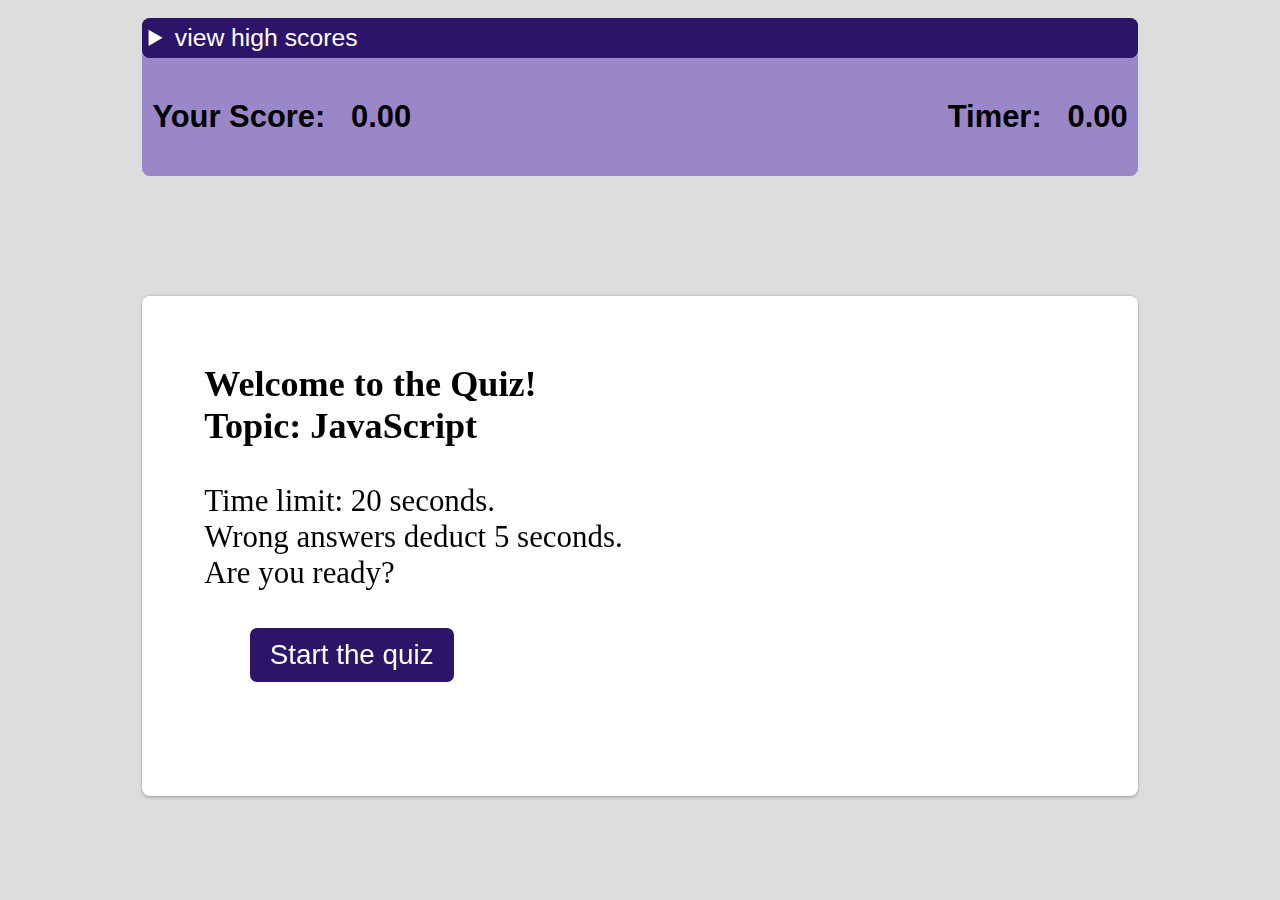
<file: index.html>
<!DOCTYPE html>
<html lang="en">

<head>
    <meta charset="UTF-8" />
    <meta name="viewport" content="width=device-width, initial-scale=1.0" />
    <title>Quiz Challenge</title>
    <link rel="stylesheet" href="./style.css" />
</head>

<body>

    <!-- Section to display quiz -->
    <section class="quiz-section">

        <!-- Header section, high scores -->
        <header id="headerid">
            <nav id="navbar">
            </nav>
            <section id="about">
                <details id="viewhiscores">
                    <summary id="viewhiscoressummary">view high scores</summary>
                    <div class="content">
                        <section class="score" id="scorelist">
                            <section class="score" id="scorecontainer">
                                <section class="hiscore">
                                    <p>High Score: &nbsp;<span id="topscore"></span></p>
                                </section>
                                <table class="scoretable" id="scoretable">
                                    <tr>
                                        <th>Name</th>
                                        <th>High Score</th>
                                    </tr>
                                </table>
                            </section>
                        </section>
                        <button id="refreshhiscores" onclick="refreshhiscores()">refresh high scores</button>
                        <button id="resetscores" onclick="resetscores()">reset high scores</button>
                        <button id="quizreload" onclick="quizreload()">Take Quiz Again</button>
                    </div>
                </details>
                <section class="yourscore">
                    <p>Your Score: &nbsp;
                        <span id="yourscore">0.00</span>
                    </p>
                    <p>Timer: &nbsp;
                        <span id="timerdisplay">0.00</span>
                    </p>
                </section>
            </section>
        </header>

        <!-- <nav>
            <button id="js-add-card">Add Card</button>
            <button id="js-add-tall-card">Add Tall Card</button>
            <button id="js-remove-card">Remove Card</button>
        </nav> -->

        <div class="stacked-cards"></div>
    </section>

    <!-- Quiz data. Hide from being displayed with CSS -->
    <main id="quizdata">
        <section class="start">
            <h3>Welcome to the Quiz!<br>Topic: JavaScript</h3>
            Time limit: <span id="timetotal">20</span> seconds.<br>
            Wrong answers deduct <span id="timededuct">5</span> seconds.<br>
            Are you ready?</p>
            <ul>
                <li>Start the quiz</li>
            </ul>
        </section>
        <section class="quiz">
            <p>Commonly used data types do <em>NOT</em> include:</p>
            <ul>
                <li>strings</li>
                <li>booleans</li>
                <li data-answer>alerts</li>
                <li>numbers</li>
            </ul>
        </section>
        <section class="quiz">
            <p>The condition in an if / else statement is enclosed with: _____.</p>
            <ul>
                <li>quotes ""</li>
                <li>curly brackets {}</li>
                <li data-answer>parentheses ()</li>
                <li>square brackets []</li>
            </ul>
        </section>
        <section class="quiz">
            <p>Arrays in Javascript can be used to store:</p>
            <ul>
                <li data-answer="0.25">numbers and strings</li>
                <li data-answer="0.25">other arrays</li>
                <li data-answer="0.25">booleans</li>
                <li data-answer>all are correct</li>
            </ul>
        </section>
        <section class="quiz">
            <p>String values are enclosed within _____ when assigned to variables:</p>
            <ul>
                <li>commas ,,</li>
                <li>curly brackets {}</li>
                <li data-answer>quotes ""</li>
                <li>parenthesis ()</li>
            </ul>
        </section>
        <section class="quiz">
            <p>This is used to print content while using the debugger:</p>
            <ul>
                <li>JavaScript</li>
                <li>terminal/bash</li>
                <li>for loops</li>
                <li data-answer>console.log</li>
            </ul>
        </section>
        <section class="finish">
            <p>Quiz Complete!</p>
            <p id="scoremsg"></p>
            <p id="congratsmsg"></p>
            <section>
                <label for="initials">Enter your intials:</label>
                <input type="text" id="initials" name="initials" maxlength="32" />
            </section>
            <ul>
                <li>Finish / Review Quiz</li>
            </ul>
        </section>
    </main>


    <script src="./script.js"></script>
</body>

</html>
</file>
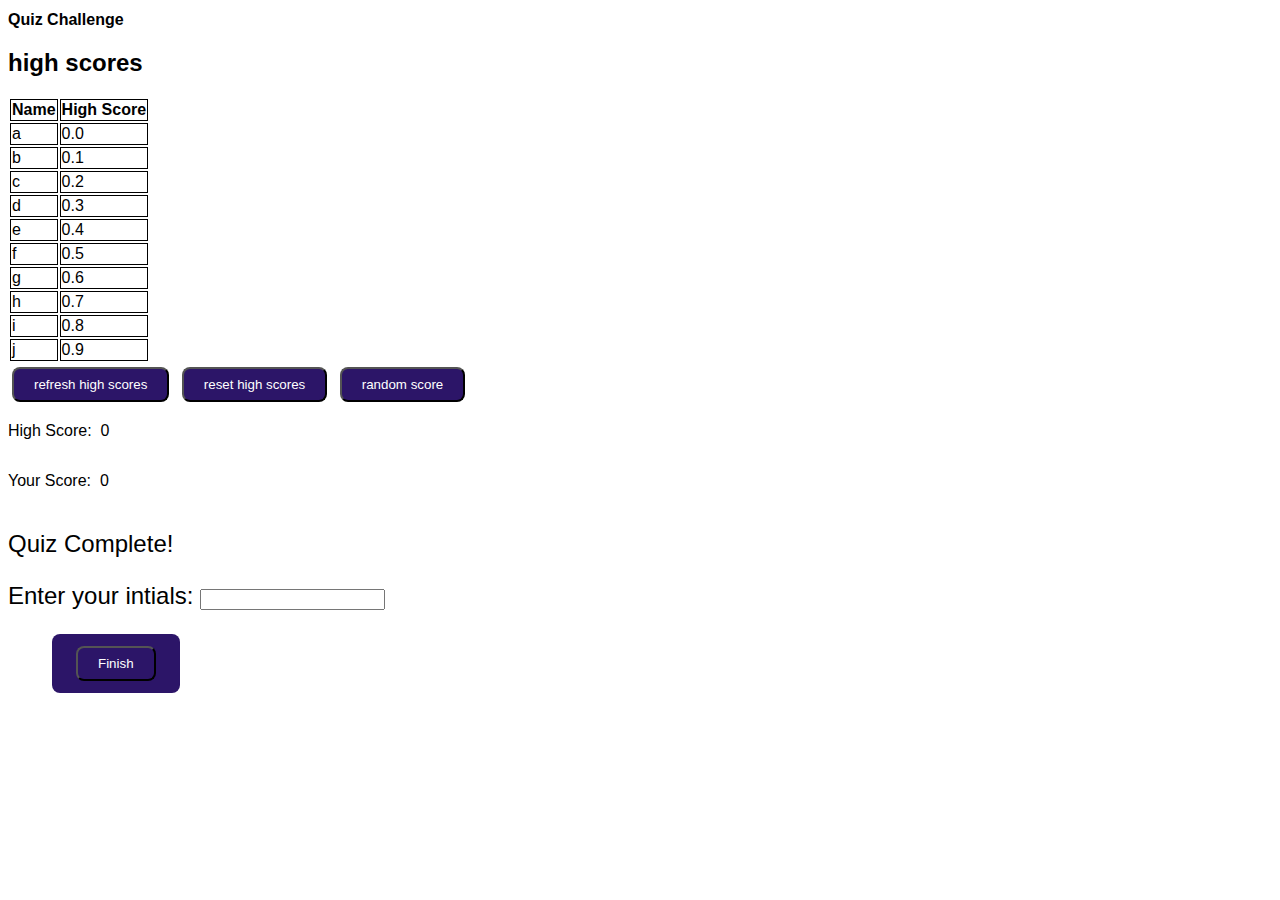
<file: scratch/highscore/index.html>
<!DOCTYPE html>
<html lang="en">

<head>
    <meta charset="UTF-8" />
    <meta name="viewport" content="width=device-width, initial-scale=1.0" />
    <title>High Score Storage</title>
    <link rel="stylesheet" href="./style.css" />
</head>

<body>
    <header id="headerid">
        <h1>Quiz Challenge</h1>
        <nav id="navbar">
        </nav>
        <section id="about">
            <h2>high scores</h2>
            <p></p>
            <section class="score" id="scorelist">
                <section class="score">
                    <table class="scoretable" id="scoretable">
                        <tr>
                            <th>Name</th>
                            <th>High Score</th>
                        </tr>
                    </table>
                </section>
            </section>
            <button onclick="refreshhiscores()">refresh high scores</button>
            <button onclick="resetscores()">reset high scores</button>
            <button onclick="randomscore()">random score</button>
            </details>
            <section class="hiscore">
                <p>High Score: &nbsp;</p>
                <p id="hiscore"></p>
            </section>
            <section class="yourscore">
                <p>Your Score: &nbsp;</p>
                <p id="yourscore"></p>
            </section>
        </section>
    </header>

    <main id="quiz">
    </main>

    <section class="inputinitial">  <!-- debugging-->
        <p>Quiz Complete!</p>
        <p id="scoremsg"></p><p id="congratsmsg"></p>
        <section>
            <label for="initials">Enter your intials:</label>
            <input type="text" id="initials" name="initials" maxlength="32"/>
        </section>
        <ul>
            <li><button onclick="finishquiz()">Finish</button></li>
        </ul>
    </section>

    <footer id="footer">
    </footer>

    <script src="./script.js"></script>
</body>

</html>
</file>
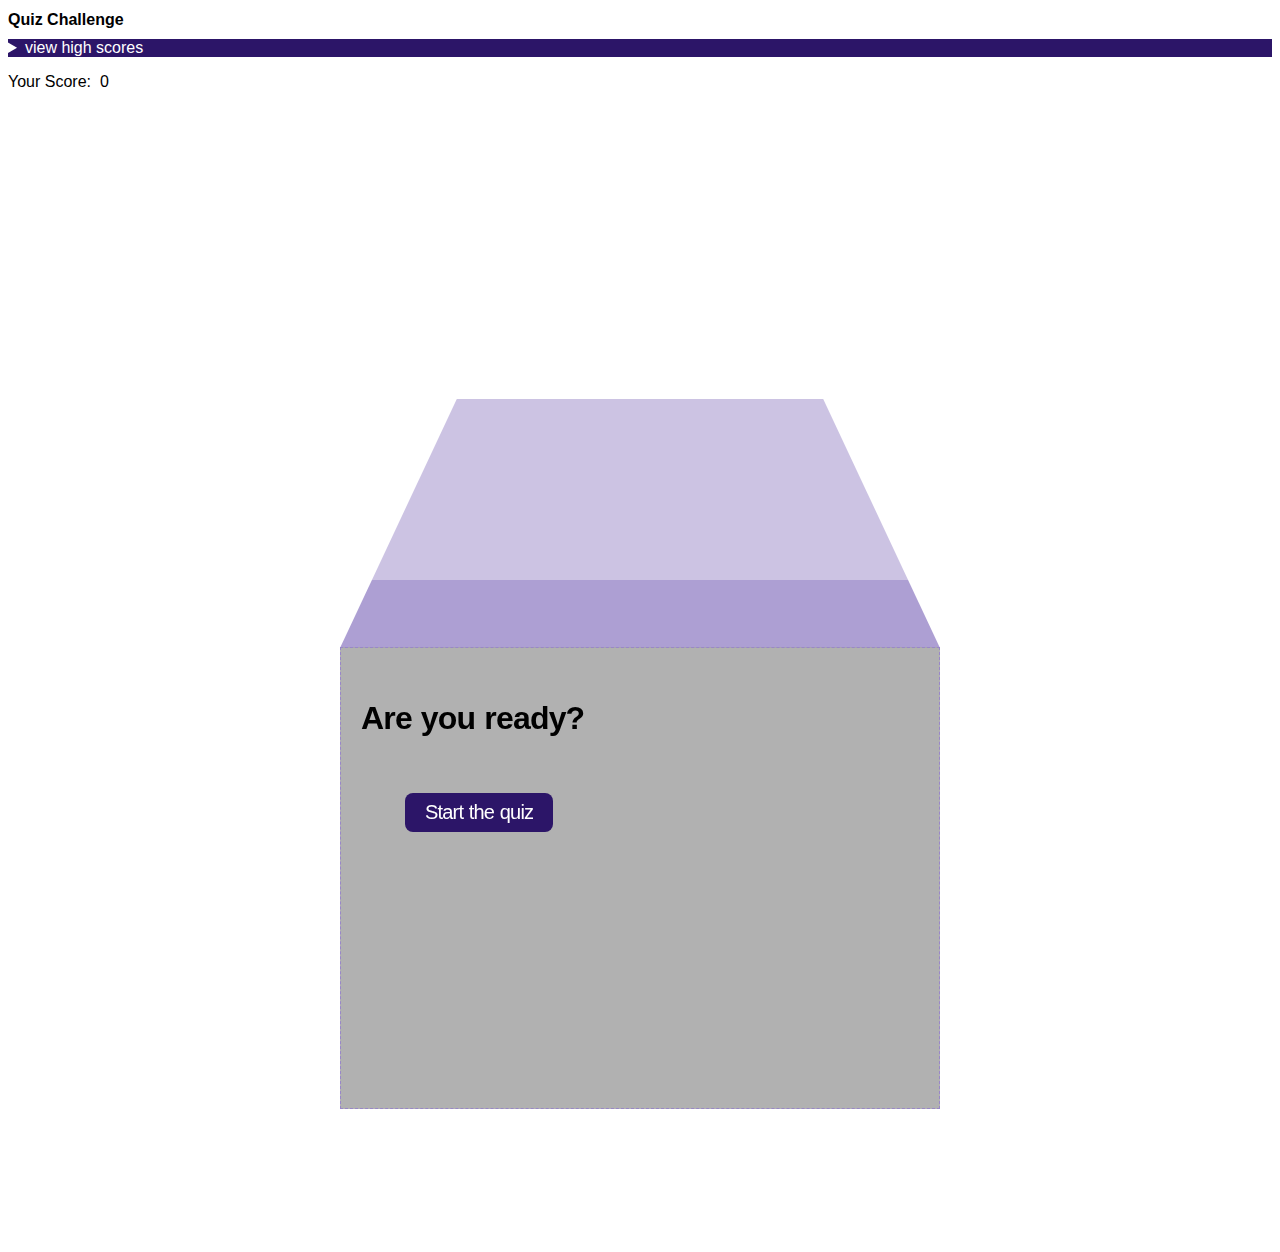
<file: scratch/perspective/index.html>
<!DOCTYPE html>
<html lang="en">

<head>
    <meta charset="UTF-8" />
    <meta name="viewport" content="width=device-width, initial-scale=1.0" />
    <title>Quiz Challenge</title>
    <link rel="stylesheet" href="./style.css" />
</head>

<body>
    <header id="headerid">
        <h1>Quiz Challenge</h1>
        <nav id="navbar">
        </nav>
        <section id="about">
            <details>
                <summary>view high scores</summary>
                <div class="content">
                    <section class="score" id="scorelist">
                        <section class="score">
                            <section class="hiscore">
                                <p>High Score: &nbsp;
                                <p>
                                <p id="hiscore"></p>
                            </section>
                            <table class="scoretable" id="scoretable">
                                <tr>
                                    <th>Name</th>
                                    <th>High Score</th>
                                </tr>
                            </table>
                        </section>
                    </section>
                    <button onclick="refreshhiscores()">refresh high scores</button>
                    <button onclick="resetscores()">reset high scores</button>
                </div>
            </details>
            <section class="yourscore">
                <p>Your Score: &nbsp;</p>
                <p id="yourscore"></p>
            </section>
        </section>
    </header>


    <main id="quiz">
        <div id="previouscard">
        </div>
        <div id="resultcard">
        </div>
        <section class="start card">
            <p>Are you ready?</p>
            <ul>
                <li>Start the quiz</li>
            </ul>
        </section>
        <section class="quiz card">
            <p>Commonly used data types do <em>NOT</em> include:</p>
            <ul>
                <li>strings</li>
                <li>booleans</li>
                <li data-answer>alerts</li>
                <li>numbers</li>
            </ul>
        </section>
        <section class="quiz card">
            <p>The condition in an if / else statement is enclosed with: _____.</p>
            <ul>
                <li>quotes ""</li>
                <li>curly brackets {}</li>
                <li data-answer>parentheses ()</li>
                <li>square brackets []</li>
            </ul>
        </section>
        <section class="quiz card">
            <p>Arrays in Javascript can be used to store:</p>
            <ul>
                <li data-answer="0.25">numbers and strings</li>
                <li data-answer="0.25">other arrays</li>
                <li data-answer="0.25">booleans</li>
                <li data-answer="1">all are correct</li>
            </ul>
        </section>
        <section class="quiz card">
            <p>String values must be enclosed within _____ when being assigned to variables:</p>
            <ul>
                <li>commas ,,</li>
                <li>curly brackets {}</li>
                <li data-answer>quotes ""</li>
                <li>parenthesis ()</li>
            </ul>
        </section>
        <section class="quiz card">
            <p>This is used to print content while using the debugger:</p>
            <ul>
                <li>JavaScript</li>
                <li>terminal/bash</li>
                <li>for loops</li>
                <li data-answer>console.log</li>
            </ul>
        </section>
        <section class="finish card">
            <p>Quiz Complete!</p>
            <p id="scoremsg"></p>
            <p id="congratsmsg"></p>
            <section>
                <label for="initials">Enter your intials:</label>
                <input type="text" id="initials" name="initials" maxlength="32" />
            </section>
            <ul>
                <li>Finish Quiz</li>
            </ul>
        </section>
    </main>

    <footer id="footer">

    </footer>

    <script src="./script.js"></script>
</body>

</html>
</file>
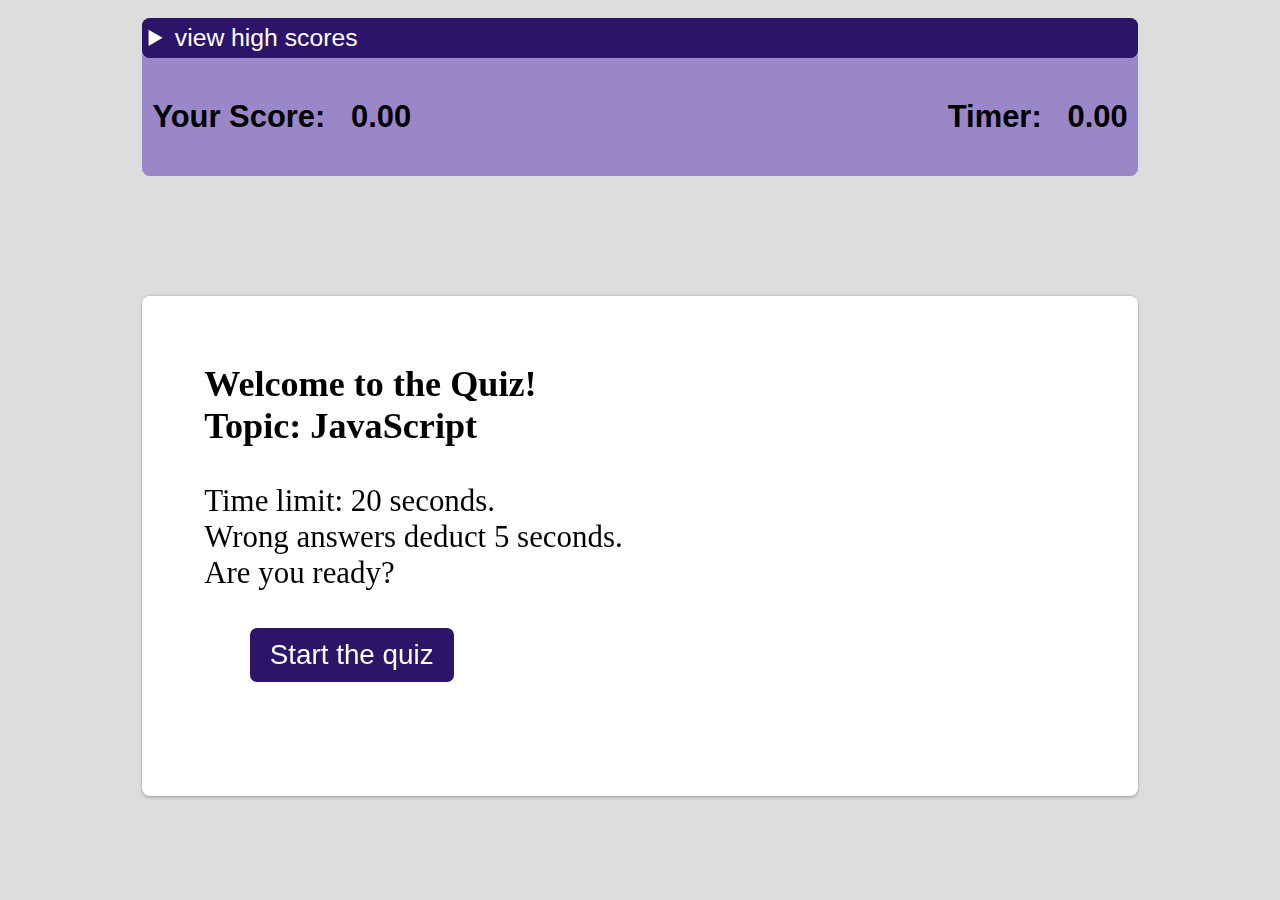
<file: scratch/pullups/index.html>
<!DOCTYPE html>
<html lang="en">

<head>
    <meta charset="UTF-8" />
    <meta name="viewport" content="width=device-width, initial-scale=1.0" />
    <title>Quiz Challenge</title>
    <link rel="stylesheet" href="./assets/style.css" />
</head>

<body>

    <!-- Section to display quiz -->
    <section class="quiz-section">

        <!-- Header section, high scores -->
        <header id="headerid">
            <nav id="navbar">
            </nav>
            <section id="about">
                <details id="viewhiscores">
                    <summary id="viewhiscoressummary">view high scores</summary>
                    <div class="content">
                        <section class="score" id="scorelist">
                            <section class="score" id="scorecontainer">
                                <section class="hiscore">
                                    <p>High Score: &nbsp;<span id="topscore"></span></p>
                                </section>
                                <table class="scoretable" id="scoretable">
                                    <tr>
                                        <th>Name</th>
                                        <th>High Score</th>
                                    </tr>
                                </table>
                            </section>
                        </section>
                        <button id="refreshhiscores" onclick="refreshhiscores()">refresh high scores</button>
                        <button id="resetscores" onclick="resetscores()">reset high scores</button>
                        <button id="quizreload" onclick="quizreload()">Take Quiz Again</button>
                    </div>
                </details>
                <section class="yourscore">
                    <p>Your Score: &nbsp;
                        <span id="yourscore">0.00</span>
                    </p>
                    <p>Timer: &nbsp;
                        <span id="timerdisplay">0.00</span>
                    </p>
                </section>
            </section>
        </header>

        <!-- <nav>
            <button id="js-add-card">Add Card</button>
            <button id="js-add-tall-card">Add Tall Card</button>
            <button id="js-remove-card">Remove Card</button>
        </nav> -->

        <div class="stacked-cards"></div>
    </section>

    <!-- Quiz data. Hide from being displayed with CSS -->
    <main id="quizdata">
        <section class="start">
            <h3>Welcome to the Quiz!<br>Topic: JavaScript</h3>
            Time limit: <span id="timetotal">20</span> seconds.<br>
            Wrong answers deduct <span id="timededuct">5</span> seconds.<br>
            Are you ready?</p>
            <ul>
                <li>Start the quiz</li>
            </ul>
        </section>
        <section class="quiz">
            <p>Commonly used data types do <em>NOT</em> include:</p>
            <ul>
                <li>strings</li>
                <li>booleans</li>
                <li data-answer>alerts</li>
                <li>numbers</li>
            </ul>
        </section>
        <section class="quiz">
            <p>The condition in an if / else statement is enclosed with: _____.</p>
            <ul>
                <li>quotes ""</li>
                <li>curly brackets {}</li>
                <li data-answer>parentheses ()</li>
                <li>square brackets []</li>
            </ul>
        </section>
        <section class="quiz">
            <p>Arrays in Javascript can be used to store:</p>
            <ul>
                <li data-answer="0.25">numbers and strings</li>
                <li data-answer="0.25">other arrays</li>
                <li data-answer="0.25">booleans</li>
                <li data-answer>all are correct</li>
            </ul>
        </section>
        <section class="quiz">
            <p>String values are enclosed within _____ when assigned to variables:</p>
            <ul>
                <li>commas ,,</li>
                <li>curly brackets {}</li>
                <li data-answer>quotes ""</li>
                <li>parenthesis ()</li>
            </ul>
        </section>
        <section class="quiz">
            <p>This is used to print content while using the debugger:</p>
            <ul>
                <li>JavaScript</li>
                <li>terminal/bash</li>
                <li>for loops</li>
                <li data-answer>console.log</li>
            </ul>
        </section>
        <section class="finish">
            <p>Quiz Complete!</p>
            <p id="scoremsg"></p>
            <p id="congratsmsg"></p>
            <section>
                <label for="initials">Enter your intials:</label>
                <input type="text" id="initials" name="initials" maxlength="32" />
            </section>
            <ul>
                <li>Finish / Review Quiz</li>
            </ul>
        </section>
    </main>


    <script src="./assets/script.js"></script>
</body>

</html>
</file>
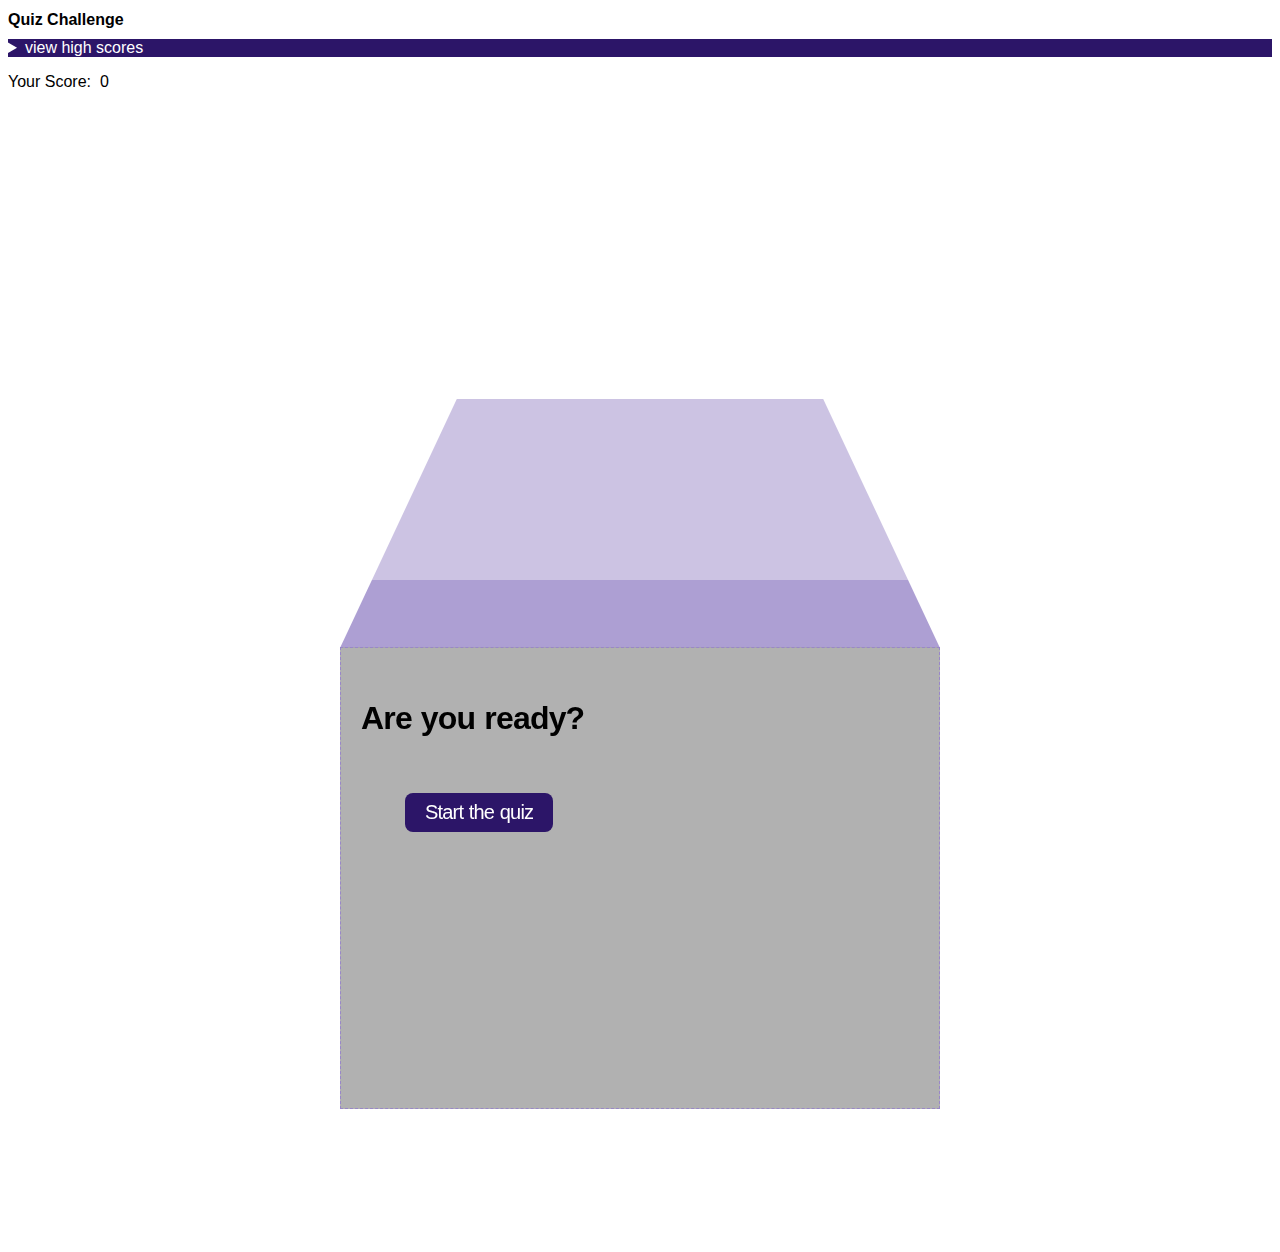
<file: scratch/refactor/index.html>
<!DOCTYPE html>
<html lang="en">

<head>
    <meta charset="UTF-8" />
    <meta name="viewport" content="width=device-width, initial-scale=1.0" />
    <title>Quiz Challenge</title>
    <link rel="stylesheet" href="./style.css" />
</head>

<body>
    <header id="headerid">
        <h1>Quiz Challenge</h1>
        <nav id="navbar">
        </nav>
        <section id="about">
            <details>
                <summary>view high scores</summary>
                <div class="content">
                    <section class="score" id="scorelist">
                        <section class="score">
                            <section class="hiscore">
                                <p>High Score: &nbsp;
                                <p>
                                <p id="hiscore"></p>
                            </section>
                            <table class="scoretable" id="scoretable">
                                <tr>
                                    <th>Name</th>
                                    <th>High Score</th>
                                </tr>
                            </table>
                        </section>
                    </section>
                    <button onclick="refreshhiscores()">refresh high scores</button>
                    <button onclick="resetscores()">reset high scores</button>
                </div>
            </details>
            <section class="yourscore">
                <p>Your Score: &nbsp;</p>
                <p id="yourscore"></p>
            </section>
        </section>
    </header>


    <main id="quiz">
        <section id="previouscard">
        </section>
        <section id="resultcard">
        </section>
        <section class="start card">
            <p>Are you ready?</p>
            <ul>
                <li>Start the quiz</li>
            </ul>
        </section>
        <section class="quiz card">
            <p>Commonly used data types do <em>NOT</em> include:</p>
            <ul>
                <li>strings</li>
                <li>booleans</li>
                <li data-answer>alerts</li>
                <li>numbers</li>
            </ul>
        </section>
        <section class="quiz card">
            <p>The condition in an if / else statement is enclosed with: _____.</p>
            <ul>
                <li>quotes ""</li>
                <li>curly brackets {}</li>
                <li data-answer>parentheses ()</li>
                <li>square brackets []</li>
            </ul>
        </section>
        <section class="quiz card">
            <p>Arrays in Javascript can be used to store:</p>
            <ul>
                <li data-answer="0.25">numbers and strings</li>
                <li data-answer="0.25">other arrays</li>
                <li data-answer="0.25">booleans</li>
                <li data-answer="1">all are correct</li>
            </ul>
        </section>
        <section class="quiz card">
            <p>String values must be enclosed within _____ when being assigned to variables:</p>
            <ul>
                <li>commas ,,</li>
                <li>curly brackets {}</li>
                <li data-answer>quotes ""</li>
                <li>parenthesis ()</li>
            </ul>
        </section>
        <section class="quiz card">
            <p>This is used to print content while using the debugger:</p>
            <ul>
                <li>JavaScript</li>
                <li>terminal/bash</li>
                <li>for loops</li>
                <li data-answer>console.log</li>
            </ul>
        </section>
        <section class="finish card">
            <p>Quiz Complete!</p>
            <p id="scoremsg"></p>
            <p id="congratsmsg"></p>
            <section>
                <label for="initials">Enter your intials:</label>
                <input type="text" id="initials" name="initials" maxlength="32" />
            </section>
            <ul>
                <li>Finish Quiz</li>
            </ul>
        </section>
    </main>

    <footer id="footer">

    </footer>

    <script src="./script.js"></script>
</body>

</html>
</file>
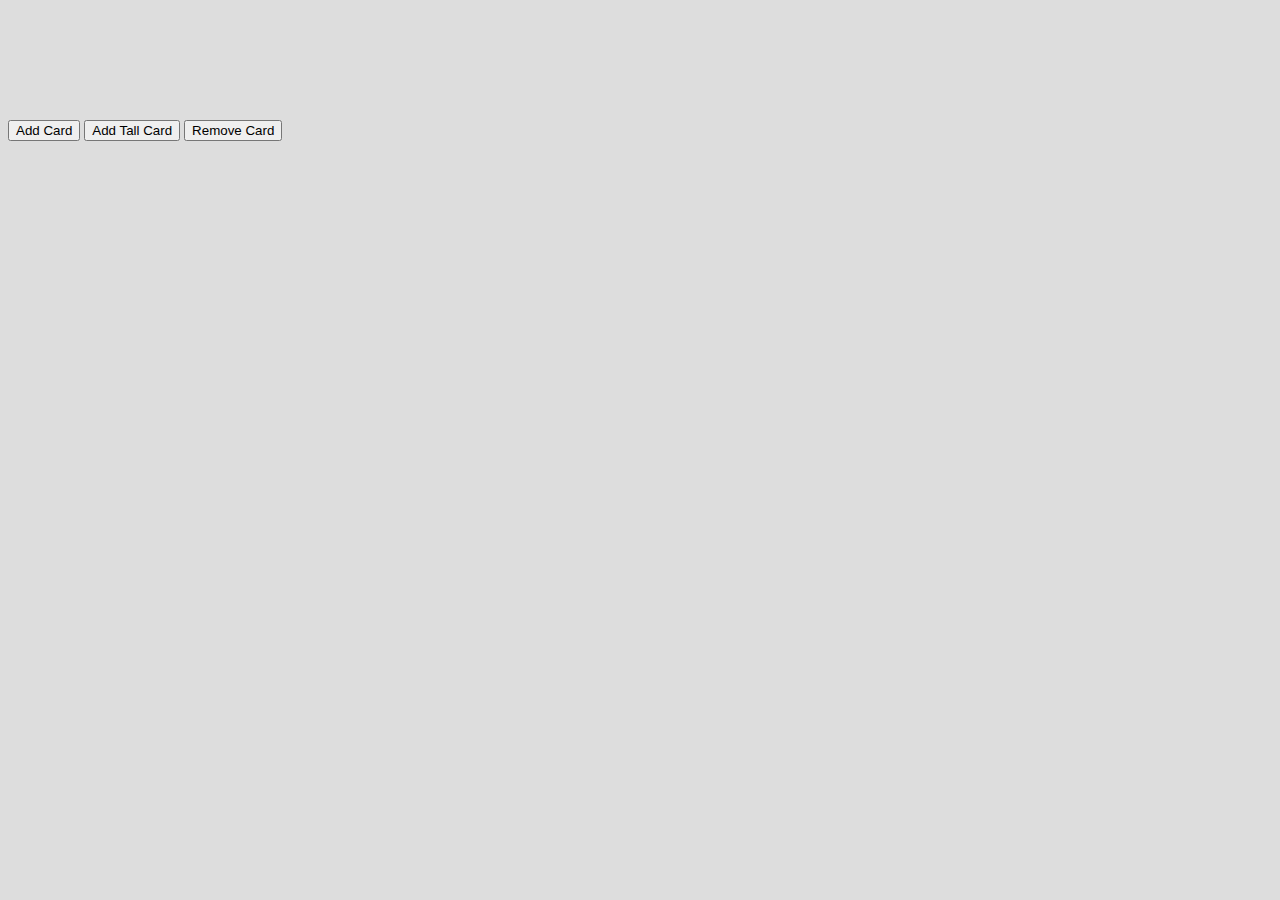
<file: scratch/stackedcards/index.html>
<!DOCTYPE html>
<html lang="en">

<head>
    <meta charset="UTF-8" />
    <meta name="viewport" content="width=device-width, initial-scale=1.0" />
    <title>Quiz Challenge</title>
    <link rel="stylesheet" href="./style.css" />
</head>

<body>
    <div class="stacked-cards"></div>

    <button id="js-add-card">Add Card</button>
    <button id="js-add-tall-card">Add Tall Card</button>
    <button id="js-remove-card">Remove Card</button>

    <script src="./script.js"></script>
</body>

</html>
</file>
<file: style.css>
/* Palette: https://paletton.com/#uid=54h0u0kowpcbHF6iItiszj4D7b- */
:root {
  --clr-lightest: #E5DCFA;
  --clr-lighter: #9987C8;
  --clr-light: #644DA0;
  --clr-base: #462C8A;
  --clr-dark: #2C1568;
  --clr-darker: #15053F;
  --clr-darkest: #010005;
  --clr2-dark: #4B0F65;
  --x-width: 500px;
  --y-height: 300px;
  --roundsize: 0.25em;
  --fontsans: Arial, Helvetica, sans-serif;
  --fontserf: Georgia, 'Times New Roman', Times, serif;
}

* {
  box-sizing: inherit;
  border-radius: var(--roundsize);
}

html,
body {
  box-sizing: border-box;
  background: #ddd;
  font-size: 1.39rem;
}

header,
h1,
nav,
#about {
  font-family: var(--fontsans);
}

header {
  width: 80%;
  background-color: var(--clr-lighter);
}

/* High Score Display Section */

#about details {
  background-color: var(--clr-dark);
  color: white;
}

#viewhiscoressummary {
  font-size: 0.8em;
  font-weight: lighter;
  padding: 0.25em;
}

.score {
  display: block;
  justify-content: center;
  padding: 5px;
  color: black;
  background-color: var(--clr-lighter);
}

.hiscore {
  font-weight: bolder;
  width: 100%;
}

.yourscore {
  font-weight: bolder;
  padding: 10px;
  display: flex;
  justify-content: space-between;
}

#scorecontainer {
  display: flex;
  justify-content: center;
  flex-direction: column;
}

.scoretable {
  font-weight: normal;
  text-align: center;
  padding: 0.1rem;
  color: black;
  border-collapse: collapse;
}

.scoretable th {
  font-weight: bold;
}

.scoretable tr:nth-of-type(even) {
  transform: skewX(-10deg);
  background-color: white;
}

.scoretable tr:nth-of-type(odd) {
  transform: skewX(-10deg);
  background-color: var(--clr-lightest);
}


/* Main Display Section */

main {
  position: relative;
  display: flex;
  justify-content: flex-start;
  align-items: center;
  flex-direction: column;
  perspective: 600px;
  translate: 0px 0px;
  z-index: 0;
  overflow: hidden;
}


/* Quiz section */

.quiz-section {
  padding: 10px;
  overflow: hidden;
  height: 800px;
  width: 100%;
  display: flex;
  flex-direction: column;
  align-items: center;
}

.stacked-cards {
  margin-top: 120px;
  width: 80%;
  perspective: 1000px;
  position: relative;
  perspective-origin: 50% 50px;
}

.pulled-up {}

.pulled-down {}

.card {
  background: #fff;
  border-radius: var(--roundsize);
  min-height: 500px;
  max-height: 680px;
  width: 100%;
  /*height:500px;*/
  padding: 1em 2em;
  padding-bottom: 1em;
  box-shadow: 0 0 2px 1px rgba(0, 0, 0, 0.1), 0 2px 3px rgba(0, 0, 0, 0.16);
  transform-origin: 90% 0px;
  transform: perspective(100px) translateY(75px) scale(0.9) rotateX(-10deg);
  opacity: 0;
  transition: all 0.4s ease, max-height 0.75s ease;
}

.card--added {
  transform: translateY(0px) scale(1);
  opacity: 1;
}

/* Style for answer result */
.result {
  opacity: 50%;
  font-weight: bold;
}

/* Blinking text per http://jsfiddle.net/umz8t/6490/ */
.blink_me {
  animation: blinker 1s ease-in-out infinite;
}

@keyframes blinker {
  50% {
    opacity: 0.4;
    color: var(--clr2-dark);
  }
}

/* This can be done this fixed way via scss, but now commented out because I refactored it in the JavaScript
.card:nth-last-of-type(2) {
  transform: translate3d(0, -10px, -32px);
  opacity: 1;
}
.card:nth-last-of-type(2):hover {
  transform: translate3d(0, calc(-20% - 0px), -32px);
}
.card:nth-last-of-type(3) {
  transform: translate3d(0, -20px, -64px);
  opacity: 0.85;
}
.card:nth-last-of-type(3):hover {
  transform: translate3d(0, calc(-20% - 10px), -64px);
}
.card:nth-last-of-type(4) {
  transform: translate3d(0, -30px, -96px);
  opacity: 0.7;
}
.card:nth-last-of-type(4):hover {
  transform: translate3d(0, calc(-20% - 20px), -96px);
}
.card:nth-last-of-type(5) {
  transform: translate3d(0, -40px, -128px);
  opacity: 0.55;
}
.card:nth-last-of-type(5):hover {
  transform: translate3d(0, calc(-20% - 30px), -128px);
}
.card:nth-last-of-type(6) {
  transform: translate3d(0, -50px, -160px);
  opacity: 0.4;
}
.card:nth-last-of-type(6):hover {
  transform: translate3d(0, calc(-20% - 40px), -160px);
}
.card:nth-last-of-type(7) {
  transform: translate3d(0, -60px, -192px);
  opacity: 0.25;
}
.card:nth-last-of-type(7):hover {
  transform: translate3d(0, calc(-100% - 50px), -192px);
}
.card:nth-last-of-type(8) {
  transform: translate3d(0, -70px, -224px);
  opacity: 0.1;
}
.card:nth-last-of-type(8):hover {
  transform: translate3d(0, calc(-100% - 60px), -224px);
}
.card:nth-last-of-type(9) {
  transform: translate3d(0, -80px, -256px);
  opacity: -0.05;
}
.card:nth-last-of-type(9):hover {
  transform: translate3d(0, calc(-100% - 70px), -256px);
}
.card:nth-last-of-type(10) {
  transform: translate3d(0, -90px, -288px);
  opacity: -0.2;
}
.card:nth-last-of-type(10):hover {
  transform: translate3d(0, calc(-100% - 80px), -288px);
}
.card:nth-last-of-type(11) {
  transform: translate3d(0, -100px, -320px);
  opacity: -0.35;
}
.card:nth-last-of-type(11):hover {
  transform: translate3d(0, calc(-100% - 90px), -320px);
}
.card:nth-last-of-type(n+10) {
  display: none;
}
*/
.card:nth-last-of-type(n+2) {
  position: absolute;
  max-height: 100px;
  overflow: hidden;
}

.card:nth-last-of-type(n+2):hover {
  opacity: 1;
  transition-delay: 0.333s;
}

/* Links are choice buttons */
ul {
  font-family: var(--fontsans);
  list-style-type: none;
  display: flex;
  flex-direction: column;
  width: fit-content;
  font-weight: normal;
  font-size: 1.25rem;
}

li:before {
  content: "";
}

li,
button {
  justify-content: left;
  background-color: var(--clr-dark);
  color: white;
  margin: 0.25rem;
  padding-left: 20px;
  padding-right: 20px;
  padding-top: 0.5rem;
  padding-bottom: 0.5rem;
  border-radius: var(--roundsize);
  width: auto;
  -webkit-transition-duration: 0.4s;
  /* Safari */
  transition-duration: 0.2s;
  cursor: pointer;
  overflow: hidden;
  text-decoration: none;
}

li:hover,
button:hover {
  background-color: var(--clr-base);
  overflow: hidden;
}

/* button/li visual feedback when clicked */
li:active,
button:active {
  background-color: var(--clr-light);
  box-shadow: inset 1px 1px 5px black;
  transform: translate(1px, 1px);
}

/* quiz reload button */
#quizreload {
  font-weight: bold;
  background-color: var(--clr2-dark);
}

input {
  padding: 0.1rem;
}

/* Quiz data is included in the .html. Hide quiz data from being displayed */

#quizdata {
  display: none;
}
</file>
<file: scratch/highscore/style.css>
:root{
    /* https://paletton.com/#uid=54h0u0kowpcbHF6iItiszj4D7b- */
    --clr-lighter: #9987C8;
    --clr-light: #644DA0;
    --clr-base: #462C8A;
    --clr-dark: #2C1568;
    --clr-darker: #15053F;
    --x-width: 500px;
    --y-height: 300px;
}

header,h1,nav,#about {
    font-size: 1rem;
    z-index:-10;
}

body {
    font-family:Arial, Helvetica, sans-serif;
    font-size: 1.5rem;
}

#about details {
    background-color: var(--clr-dark);
    color: white;
}
.score {
    display:block;
    justify-content: space-between;
}
.hiscore {
    display:flex;
}
.yourscore {
    display:flex;
    justify-content:auto;
}

.scoretable tr th,td{
    border: 1px solid black;
}

main {
    position:relative;
    display:flex;
    justify-content: flex-start;
    align-items:center;
    flex-direction:column;
    perspective: 600px;
    translate: 0px 0px;
    z-index:0;
    overflow:hidden;
}

#runners {
    position:relative;
    
    width:600px;
    height:350px;
    padding:0px;
    background-color: orange;
    opacity:50%;
    display:flex;
    flex-direction:column;
}

#previouscard {
    transform: rotateX(45deg) translate(0px,0px) translate3d(0,-94px,-227px);
    background-color: var(--clr-lighter);
    width: calc(600px - 40px);
    height: 400px;
    padding:20px;
    opacity: 50%;
    overflow:hidden;
}

#resultcard {
    transform: rotateX(45deg) translate(0px,0px) translate3d(0px,-15px,-36px);
    background-color: var(--clr-lighter);
    width: calc(600px - 40px);
    height: 100px;
    display:flex;
    justify-content:center;
    padding-left:20px;
    padding-right:20px;
    opacity: 80%;
    overflow:hidden;
}

.card {
    position:relative;
    display: none;
    flex-direction: column;
    font-weight: bold;
    width: calc(600px - 42px);
    border: 1px dashed var(--clr-lighter);
    //border-radius: 15px;
    padding:20px;
    height:420px;
    background: rgba(100,100,100,0.5); 
    perspective: 1000px;
    transform-style: preserve-3d;
    transform: transform: rotateX(45deg) translate3d(0, 0, 400px);
    transition-timing-function:linear;

    font-size: 2rem;
    letter-spacing: -0.05rem;
    word-spacing: 0.05rem;
}

ul {
    list-style-type: none;
    display:flex;
    flex-direction:column;
    width:fit-content;
    font-weight:normal;
    font-size:1.25rem;
}

li:before {
    content:"";
}

li,button {
    justify-content:left;
    background-color:var(--clr-dark);
    color:white;
    margin:0.25rem;
    padding-left:20px;
    padding-right:20px;
    padding-top:0.5rem;
    padding-bottom:0.5rem;
    border-radius:8px;
    width:auto;
}

li:hover,button:hover {
    background-color:var(--clr-base);
}

footer {
    min-height: 15vh;
}
</file>
<file: scratch/perspective/style.css>
:root{
    /* https://paletton.com/#uid=54h0u0kowpcbHF6iItiszj4D7b- */
    --clr-lighter: #9987C8;
    --clr-light: #644DA0;
    --clr-base: #462C8A;
    --clr-dark: #2C1568;
    --clr-darker: #15053F;
    --x-width: 500px;
    --y-height: 300px;
}

header,h1,nav,#about {
    font-size: 1rem;
    z-index:-10;
}

body {
    font-family:Arial, Helvetica, sans-serif;
    font-size: 1.5rem;
}

#about details {
    background-color: var(--clr-dark);
    color: white;
}
.score {
    display:block;
    justify-content: space-between;
}
.hiscore {
    display:flex;
}
.yourscore {
    display:flex;
    justify-content:auto;
}

.scoretable tr th,td{
    border: 1px solid black;
}

main {
    position:relative;
    display:flex;
    justify-content: flex-start;
    align-items:center;
    flex-direction:column;
    perspective: 600px;
    translate: 0px 0px;
    z-index:0;
    overflow:hidden;
}

#runners {
    position:relative;
    
    width:600px;
    height:350px;
    padding:0px;
    background-color: orange;
    opacity:50%;
    display:flex;
    flex-direction:column;
}

#previouscard {
    transform: rotateX(45deg) translate(0px,0px) translate3d(0,-94px,-227px);
    background-color: var(--clr-lighter);
    width: calc(600px - 40px);
    height: 400px;
    padding:20px;
    opacity: 50%;
    overflow:hidden;
}

#resultcard {
    transform: rotateX(45deg) translate(0px,0px) translate3d(0px,-15px,-36px);
    background-color: var(--clr-lighter);
    width: calc(600px - 40px);
    height: 100px;
    display: flex;
    justify-content:center;
    padding-left:20px;
    padding-right:20px;
    opacity: 80%;
    overflow:hidden;
}

.card {
    top: 0;
    position: relative;
    display: none;
    flex-direction: column;
    font-weight: bold;
    width: calc(600px - 42px);
    border: 1px dashed var(--clr-lighter);
    /*border-radius: 15px;*/
    padding:20px;
    height:420px;
    background: rgba(100,100,100,0.5); 
    perspective: 1000px;
    transform-style: preserve-3d;
    transform: transform: rotateX(45deg) translate3d(0, 0, 400px);
    transition-timing-function:linear;

    font-size: 2rem;
    letter-spacing: -0.05rem;
    word-spacing: 0.05rem;
}

ul {
    list-style-type: none;
    display:flex;
    flex-direction:column;
    width:fit-content;
    font-weight:normal;
    font-size:1.25rem;
}

li:before {
    content:"";
}

li,button {
    justify-content:left;
    background-color:var(--clr-dark);
    color:white;
    margin:0.25rem;
    padding-left:20px;
    padding-right:20px;
    padding-top:0.5rem;
    padding-bottom:0.5rem;
    border-radius:8px;
    width:auto;
}

li:hover,button:hover {
    background-color:var(--clr-base);
}

footer {
    min-height: 15vh;
}
</file>
<file: scratch/pullups/assets/style.css>
/* Palette: https://paletton.com/#uid=54h0u0kowpcbHF6iItiszj4D7b- */
:root {
  --clr-lightest: #E5DCFA;
  --clr-lighter: #9987C8;
  --clr-light: #644DA0;
  --clr-base: #462C8A;
  --clr-dark: #2C1568;
  --clr-darker: #15053F;
  --clr-darkest: #010005;
  --clr2-dark: #4B0F65;
  --x-width: 500px;
  --y-height: 300px;
  --roundsize: 0.25em;
  --fontsans: Arial, Helvetica, sans-serif;
  --fontserf: Georgia, 'Times New Roman', Times, serif;
}

* {
  box-sizing: inherit;
  border-radius: var(--roundsize);
}

html,
body {
  box-sizing: border-box;
  background: #ddd;
  font-size: 1.39rem;
}

header,
h1,
nav,
#about {
  font-family: var(--fontsans);
}

header {
  width: 80%;
  background-color: var(--clr-lighter);
}

/* High Score Display Section */

#about details {
  background-color: var(--clr-dark);
  color: white;
}

#viewhiscoressummary {
  font-size: 0.8em;
  font-weight: lighter;
  padding: 0.25em;
}

.score {
  display: block;
  justify-content: center;
  padding: 5px;
  color: black;
  background-color: var(--clr-lighter);
}

.hiscore {
  font-weight: bolder;
  width: 100%;
}

.yourscore {
  font-weight: bolder;
  padding: 10px;
  display: flex;
  justify-content: space-between;
}

#scorecontainer {
  display: flex;
  justify-content: center;
  flex-direction: column;
}

.scoretable {
  font-weight: normal;
  text-align: center;
  padding: 0.1rem;
  color: black;
  border-collapse: collapse;
}

.scoretable th {
  font-weight: bold;
}

.scoretable tr:nth-of-type(even) {
  transform: skewX(-10deg);
  background-color: white;
}

.scoretable tr:nth-of-type(odd) {
  transform: skewX(-10deg);
  background-color: var(--clr-lightest);
}


/* Main Display Section */

main {
  position: relative;
  display: flex;
  justify-content: flex-start;
  align-items: center;
  flex-direction: column;
  perspective: 600px;
  translate: 0px 0px;
  z-index: 0;
  overflow: hidden;
}


/* Quiz section */

.quiz-section {
  padding: 10px;
  overflow: hidden;
  height: 800px;
  width: 100%;
  display: flex;
  flex-direction: column;
  align-items: center;
}

.stacked-cards {
  margin-top: 120px;
  width: 80%;
  perspective: 1000px;
  position: relative;
  perspective-origin: 50% 50px;
}

.pulled-up {}

.pulled-down {}

.card {
  background: #fff;
  border-radius: var(--roundsize);
  min-height: 500px;
  max-height: 680px;
  width: 100%;
  /*height:500px;*/
  padding: 1em 2em;
  padding-bottom: 1em;
  box-shadow: 0 0 2px 1px rgba(0, 0, 0, 0.1), 0 2px 3px rgba(0, 0, 0, 0.16);
  transform-origin: 90% 0px;
  transform: perspective(100px) translateY(75px) scale(0.9) rotateX(-10deg);
  opacity: 0;
  transition: all 0.4s ease, max-height 0.75s ease;
}

.card--added {
  transform: translateY(0px) scale(1);
  opacity: 1;
}

/* Style for answer result */
.result {
  opacity: 50%;
  font-weight: bold;
}

/* Blinking text per http://jsfiddle.net/umz8t/6490/ */
.blink_me {
  animation: blinker 1s ease-in-out infinite;
}

@keyframes blinker {
  50% {
    opacity: 0.4;
    color: var(--clr2-dark);
  }
}

/* This can be done this fixed way via scss, but now commented out because I refactored it in the JavaScript
.card:nth-last-of-type(2) {
  transform: translate3d(0, -10px, -32px);
  opacity: 1;
}
.card:nth-last-of-type(2):hover {
  transform: translate3d(0, calc(-20% - 0px), -32px);
}
.card:nth-last-of-type(3) {
  transform: translate3d(0, -20px, -64px);
  opacity: 0.85;
}
.card:nth-last-of-type(3):hover {
  transform: translate3d(0, calc(-20% - 10px), -64px);
}
.card:nth-last-of-type(4) {
  transform: translate3d(0, -30px, -96px);
  opacity: 0.7;
}
.card:nth-last-of-type(4):hover {
  transform: translate3d(0, calc(-20% - 20px), -96px);
}
.card:nth-last-of-type(5) {
  transform: translate3d(0, -40px, -128px);
  opacity: 0.55;
}
.card:nth-last-of-type(5):hover {
  transform: translate3d(0, calc(-20% - 30px), -128px);
}
.card:nth-last-of-type(6) {
  transform: translate3d(0, -50px, -160px);
  opacity: 0.4;
}
.card:nth-last-of-type(6):hover {
  transform: translate3d(0, calc(-20% - 40px), -160px);
}
.card:nth-last-of-type(7) {
  transform: translate3d(0, -60px, -192px);
  opacity: 0.25;
}
.card:nth-last-of-type(7):hover {
  transform: translate3d(0, calc(-100% - 50px), -192px);
}
.card:nth-last-of-type(8) {
  transform: translate3d(0, -70px, -224px);
  opacity: 0.1;
}
.card:nth-last-of-type(8):hover {
  transform: translate3d(0, calc(-100% - 60px), -224px);
}
.card:nth-last-of-type(9) {
  transform: translate3d(0, -80px, -256px);
  opacity: -0.05;
}
.card:nth-last-of-type(9):hover {
  transform: translate3d(0, calc(-100% - 70px), -256px);
}
.card:nth-last-of-type(10) {
  transform: translate3d(0, -90px, -288px);
  opacity: -0.2;
}
.card:nth-last-of-type(10):hover {
  transform: translate3d(0, calc(-100% - 80px), -288px);
}
.card:nth-last-of-type(11) {
  transform: translate3d(0, -100px, -320px);
  opacity: -0.35;
}
.card:nth-last-of-type(11):hover {
  transform: translate3d(0, calc(-100% - 90px), -320px);
}
.card:nth-last-of-type(n+10) {
  display: none;
}
*/
.card:nth-last-of-type(n+2) {
  position: absolute;
  max-height: 100px;
  overflow: hidden;
}

.card:nth-last-of-type(n+2):hover {
  opacity: 1;
  transition-delay: 0.333s;
}

/* Links are choice buttons */
ul {
  font-family: var(--fontsans);
  list-style-type: none;
  display: flex;
  flex-direction: column;
  width: fit-content;
  font-weight: normal;
  font-size: 1.25rem;
}

li:before {
  content: "";
}

li,
button {
  justify-content: left;
  background-color: var(--clr-dark);
  color: white;
  margin: 0.25rem;
  padding-left: 20px;
  padding-right: 20px;
  padding-top: 0.5rem;
  padding-bottom: 0.5rem;
  border-radius: var(--roundsize);
  width: auto;
  -webkit-transition-duration: 0.4s;
  /* Safari */
  transition-duration: 0.2s;
  cursor: pointer;
  overflow: hidden;
  text-decoration: none;
}

li:hover,
button:hover {
  background-color: var(--clr-base);
  overflow: hidden;
}

/* button/li visual feedback when clicked */
li:active,
button:active {
  background-color: var(--clr-light);
  box-shadow: inset 1px 1px 5px black;
  transform: translate(1px, 1px);
}

/* quiz reload button */
#quizreload {
  font-weight: bold;
  background-color: var(--clr2-dark);
}

input {
  padding: 0.1rem;
}

/* Quiz data is included in the .html. Hide quiz data from being displayed */

#quizdata {
  display: none;
}
</file>
<file: scratch/refactor/style.css>
:root{
    /* https://paletton.com/#uid=54h0u0kowpcbHF6iItiszj4D7b- */
    --clr-lighter: #9987C8;
    --clr-light: #644DA0;
    --clr-base: #462C8A;
    --clr-dark: #2C1568;
    --clr-darker: #15053F;
    --x-width: 500px;
    --y-height: 300px;
}

header,h1,nav,#about {
    font-size: 1rem;
    z-index:-10;
}

body {
    font-family:Arial, Helvetica, sans-serif;
    font-size: 1.5rem;
}

#about details {
    background-color: var(--clr-dark);
    color: white;
}
.score {
    display:block;
    justify-content: space-between;
}
.hiscore {
    display:flex;
}
.yourscore {
    display:flex;
    justify-content:auto;
}

.scoretable tr th,td{
    border: 1px solid black;
}

main {
    position:relative;
    display:flex;
    justify-content: flex-start;
    align-items:center;
    flex-direction:column;
    perspective: 600px;
    translate: 0px 0px;
    z-index:0;
    overflow:hidden;
}

#runners {
    position:relative;
    
    width:600px;
    height:350px;
    padding:0px;
    background-color: orange;
    opacity:50%;
    display:flex;
    flex-direction:column;
}

#previouscard {
    transform: rotateX(45deg) translate(0px,0px) translate3d(0,-94px,-227px);
    background-color: var(--clr-lighter);
    width: calc(600px - 40px);
    height: 400px;
    padding:20px;
    opacity: 50%;
    overflow:hidden;
}

#resultcard {
    transform: rotateX(45deg) translate(0px,0px) translate3d(0px,-15px,-36px);
    background-color: var(--clr-lighter);
    width: calc(600px - 40px);
    height: 100px;
    display:flex;
    justify-content:center;
    padding-left:20px;
    padding-right:20px;
    opacity: 80%;
    overflow:hidden;
}

.card {
    position:relative;
    display: none;
    flex-direction: column;
    font-weight: bold;
    width: calc(600px - 42px);
    border: 1px dashed var(--clr-lighter);
    /* border-radius: 15px; */
    padding:20px;
    height:420px;
    background: rgba(100,100,100,0.5); 
    perspective: 1000px;
    transform-style: preserve-3d;
    transform: transform: rotateX(45deg) translate3d(0, 0, 400px);
    transition-timing-function:linear;

    font-size: 2rem;
    letter-spacing: -0.05rem;
    word-spacing: 0.05rem;
}

ul {
    list-style-type: none;
    display:flex;
    flex-direction:column;
    width:fit-content;
    font-weight:normal;
    font-size:1.25rem;
}

li:before {
    content:"";
}

li,button {
    justify-content:left;
    background-color:var(--clr-dark);
    color:white;
    margin:0.25rem;
    padding-left:20px;
    padding-right:20px;
    padding-top:0.5rem;
    padding-bottom:0.5rem;
    border-radius:8px;
    width:auto;
}

li:hover,button:hover {
    background-color:var(--clr-base);
}

footer {
    min-height: 15vh;
}
</file>
<file: scratch/stackedcards/style.css>
* {
  box-sizing: inherit;
}

html, body {
  box-sizing: border-box;
  background: #ddd;
}

.card {
  background: #fff;
  border-radius: 0.15em;
  max-height: 800px;
  padding: 1em 2em;
  box-shadow: 0 0 2px 1px rgba(0, 0, 0, 0.1), 0 2px 3px rgba(0, 0, 0, 0.16);
  width: 100%;
  transform-origin: 50% 0;
  transform: perspective(100px) translateY(75px) scale(0.9) rotateX(-10deg);
  opacity: 0;
  transition: all 0.4s ease, max-height 0.75s ease;
}
.card--added {
  transform: translateY(0px) scale(1);
  opacity: 1;
}
.card:nth-last-of-type(2) {
  transform: translate3d(0, -10px, -32px);
  opacity: 1;
}
.card:nth-last-of-type(2):hover {
  transform: translate3d(0, calc(-100% - 0px), -32px);
}
.card:nth-last-of-type(3) {
  transform: translate3d(0, -20px, -64px);
  opacity: 0.85;
}
.card:nth-last-of-type(3):hover {
  transform: translate3d(0, calc(-100% - 10px), -64px);
}
.card:nth-last-of-type(4) {
  transform: translate3d(0, -30px, -96px);
  opacity: 0.7;
}
.card:nth-last-of-type(4):hover {
  transform: translate3d(0, calc(-100% - 20px), -96px);
}
.card:nth-last-of-type(5) {
  transform: translate3d(0, -40px, -128px);
  opacity: 0.55;
}
.card:nth-last-of-type(5):hover {
  transform: translate3d(0, calc(-100% - 30px), -128px);
}
.card:nth-last-of-type(6) {
  transform: translate3d(0, -50px, -160px);
  opacity: 0.4;
}
.card:nth-last-of-type(6):hover {
  transform: translate3d(0, calc(-100% - 40px), -160px);
}
.card:nth-last-of-type(7) {
  transform: translate3d(0, -60px, -192px);
  opacity: 0.25;
}
.card:nth-last-of-type(7):hover {
  transform: translate3d(0, calc(-100% - 50px), -192px);
}
.card:nth-last-of-type(8) {
  transform: translate3d(0, -70px, -224px);
  opacity: 0.1;
}
.card:nth-last-of-type(8):hover {
  transform: translate3d(0, calc(-100% - 60px), -224px);
}
.card:nth-last-of-type(9) {
  transform: translate3d(0, -80px, -256px);
  opacity: -0.05;
}
.card:nth-last-of-type(9):hover {
  transform: translate3d(0, calc(-100% - 70px), -256px);
}
.card:nth-last-of-type(10) {
  transform: translate3d(0, -90px, -288px);
  opacity: -0.2;
}
.card:nth-last-of-type(10):hover {
  transform: translate3d(0, calc(-100% - 80px), -288px);
}
.card:nth-last-of-type(11) {
  transform: translate3d(0, -100px, -320px);
  opacity: -0.35;
}
.card:nth-last-of-type(11):hover {
  transform: translate3d(0, calc(-100% - 90px), -320px);
}
.card:nth-last-of-type(n+10) {
  display: none;
}
.card:nth-last-of-type(n+2) {
  position: absolute;
  max-height: 100px;
  overflow: hidden;
}
.card:nth-last-of-type(n+2):hover {
  opacity: 1;
  transition-delay: 0.333s;
}

.stacked-cards {
  margin-top: 120px;
  perspective: 1000px;
  position: relative;
}
</file>
